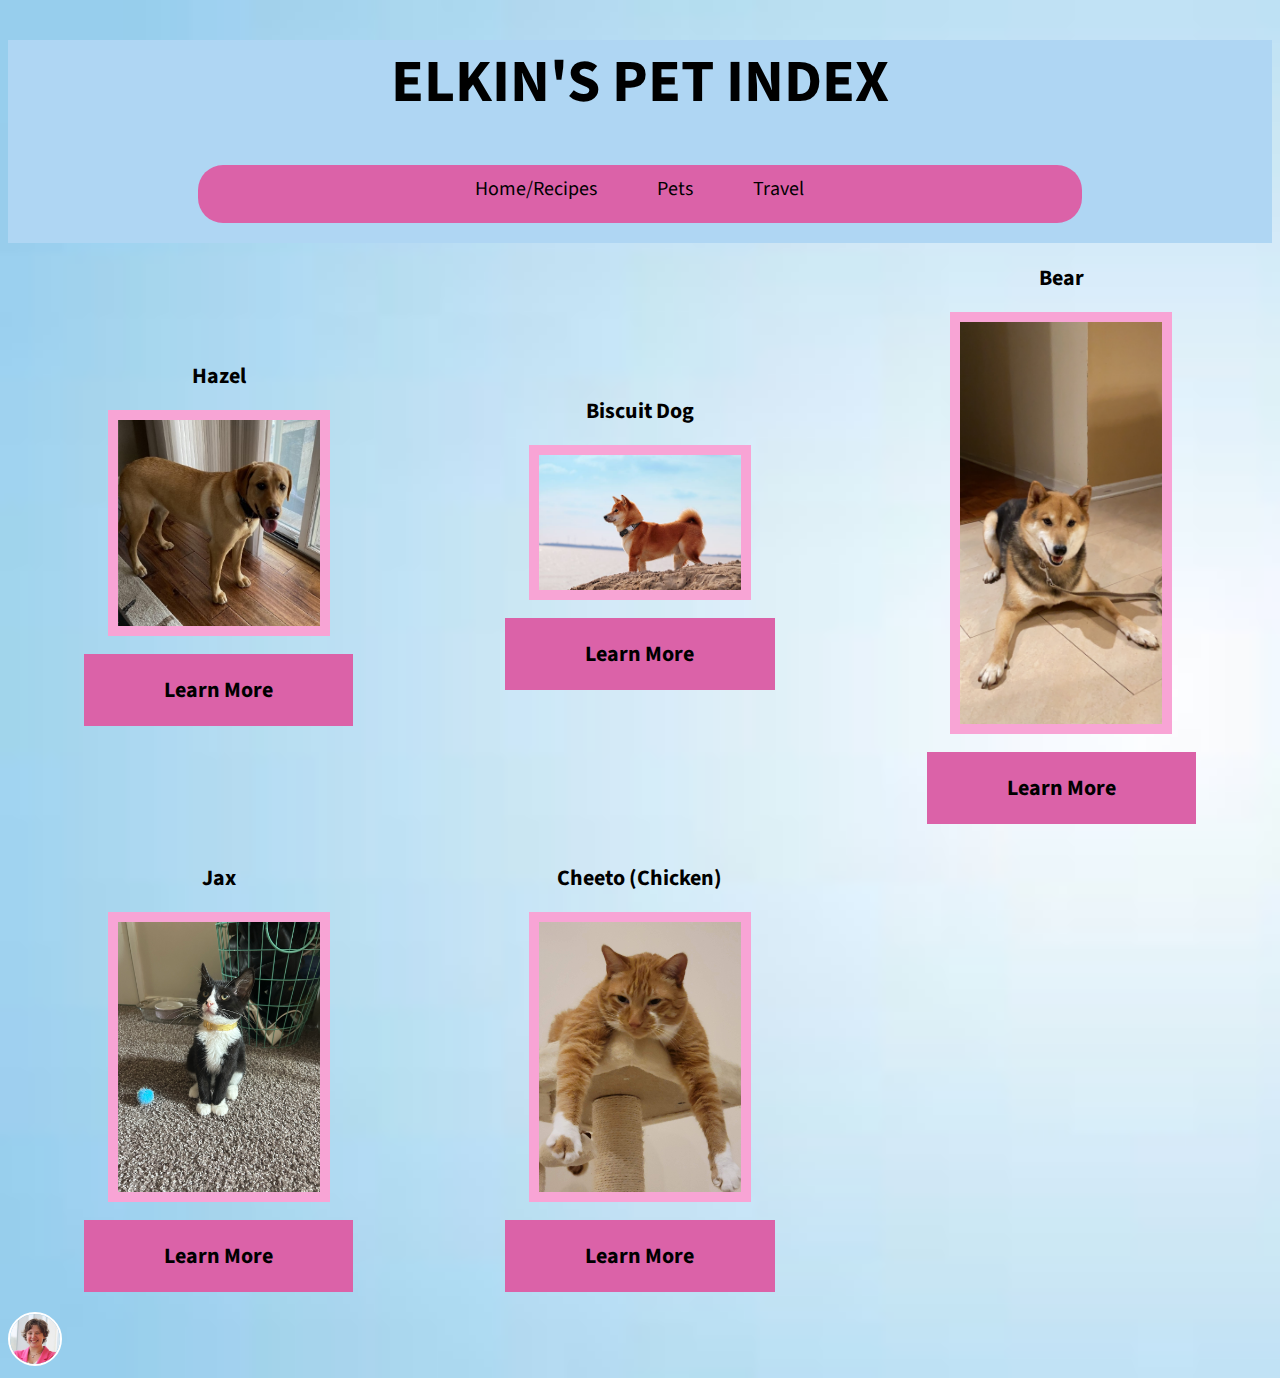
<file: pets.html>
<!DOCTYPE html>
<html lang="en">

<head>
    <!-- <link rel="stylesheet" href="css/reset.css">
    <link rel="stylesheet" href="css/style.css"> -->
    <meta charset="UTF-8">
    <meta http-equiv="X-UA-Compatible" content="IE=edge">
    <meta name="viewport" content="width=device-width, initial-scale=1.0">
    <link href='https://fonts.googleapis.com/css?family=Source+Sans+Pro' rel='stylesheet' type='text/css'>
    <link rel="resetsheet" href = "css/reset.css">
    <link rel="stylesheet" href="css/style.css">
    <title>Pets</title>
</head>

<body>
    <div class = "headerBar">
        <span onclick="openNav()">&#9776; </span>
        <header>
            <h1>Elkin's Pet Index</h1>
        </header>
        <div id="ThreeBarNav" class = "sidenav">
            <a href="javascript:void(0)" class = "exitButton" onclick="exitNav()">&times;</a>
            <a href = "#main" tabindex = "1" id = "skip">Skip to Main Content</a>
            <a href="index.html">Home/Recipes</a>
            <a id = "on" href="pets.html">Pets</a>
            <a href="travel.html">Travel</a>
        </div>

    </div>


    <div id = "main">
        <div class = "page">       
            <h2>Hazel</h2>

            <img class = "thumbnail" src="images/hazel.jpg" alt="Yellow Labrador retriever standing in front of a glass door." width="400">
            <br>
            <button type="button" class="collapsible" >Learn More</button>
            <div class = "section">

                <p>Hazel is a year-old yellow Labrador retriever that enjoys long walks 
                    and playing catch (in or out of the water). She has a lot of energy, 
                    so she gets restless if she does not have enough exercise. Hazel loves 
                    meeting new people and seeing old friends. She likes to jump on people, 
                    but she is friendly and does not mean any harm.</p>
    
                <p>Hazel will eat anything and everything. Like most Labrador retrievers, 
                    she loves food and will eat things that are not actually edible. Some 
                    of the things that Hazel has chewed on include hand towels, blankets, 
                    Apple Airpods, and Halloween decorations. She also loves to eat human 
                    food such as lettuce.</p>
    
                <h3>Photo Gallery</h3>
                <div class = "images"> 
                    <img src="images/hazel_treats.jpg" alt="Yellow Labrador retriever standing in front of the cabinet that contains their treats." width="200">
    
                    <img src="images/hazel_running.png" alt="Yellow Labrador retriever runs while carrying a tennis ball." width="200">
        
                    <img src="images/hazel_outside.jpg" alt="Yellow Labrador retriever sits on a dog bed outside." width="200">
        
                    <img src="images/hazel_sleeping.png" alt="Yellow Labrador retriever sleeps on a couch." width="200">
                </div>
                <h3>Likes</h3>
                <ul>
                    <li>Hazel likes to swim and catch her stick in the water.</li>
                    <li>Hazel likes to go on long walks.</li>
                    <li>Hazel likes tough chewing toys.</li>
                </ul>
            </div>
            <!--Hailey Hartz -->
        </div>
        <div class = "page">
            <h2>Biscuit Dog</h2>

            <img class = "thumbnail" src = "images/biscuit1.jpeg" alt="Shiba inu sitting in front of pond with stones in the background" width="400">
            <br>
            <button type="button" class="collapsible" >Learn More</button>
            <div class = "section">
                <p>Biscuit is a 2 year old shiba inu dog. Shiba inus are energetic and playful dogs. Biscuit enjoys running outside in circles and then laying down in the grass in the sun for hours. He also likes going for occasional swims.</p>
                <p>As energetic as Biscuit is, he also likes to relax. He loves to sleep in his dog bed and watch Netflix with his owners. His favorite treat are apples.</p>
        
                <h3>Photo Gallery</h3>
                <div class = "images"> 
                    <img src="images/biscuit2.jpeg" width ="200" alt = "Biscuit standing in the sunlight">
                    <img src="images/biscuit3.jpeg" width ="200" alt = "Biscuit smiling for the camera">
                    <img src="images/biscuit4.jpeg" width ="200" alt = "Biscuit standing near the road">
                    <img src="images/biscuit5.jpeg" width ="200" alt = "Biscuit sleeping">
                </div>
                <h3>Likes</h3>
                <ul>
                    <li>Going for walks</li>
                    <li>Swimming</li>
                    <li>Apples</li>
                </ul>
            </div>
        </div>
        <div class = "page">
            <h2>Bear</h2>

            <img class = "thumbnail" src = "images/bear.JPG" alt="A fluffy black, white, and tan Shiba Inu with pointed ears named Bear." width="400">
            <br>
            <button type="button" class="collapsible" >Learn More</button>
            <div class = "section">
                <p>Bear is a lazy, food-loving dog that is sometimes playful. His favorite activity is lying in the sun on his side and lounging. He enjoys playing with his toys and loves to fetch them when you throw them, but eventually, he gets bored and just stops fetching them and lays down.</p>
                <p>Bear is also scared of a lot of things. He doesn’t like water (showers and even rain) or getting his nails clipped, and he’s sometimes even so lazy that he’ll just stop walking and sit down until you turn around and go back home. </p>
        
                <h3>Photo Gallery</h3>
                <div class = "images">
                    <img src="images/bear_squish.JPG" width ="200" alt = "Bear is laying on his back with a squished face">
                    <img src="images/bear_leash.jpeg" width ="200" alt = "Bear on his back fighting with his leash">
                    <img src="images/bear_lazy.JPG" width ="200" alt = "Bear taking a break under a tree during a walk">
                    <img src="images/bear_sunbathing.jpeg" width ="200" alt = "Bear sitting under a window in the sun">
                </div>
                <h3>Likes</h3>
                <ul>
                    <li>Food</li>
                    <li>Laying in Bed</li>
                    <li>Fetch</li>
                </ul>
            </div>
        </div>
        <div class = "page">
            <h2>
                Jax
            </h2>
            <img class = "thumbnail" width="400" src="images/Jax.jpg" alt="A black and white kitten sitting down and wearing a yellow collar.">
            <br>
            <button type="button" class="collapsible" >Learn More</button>
            <div class = "section">
                <p>
                    Jax is a kitten, about five months old that I found this summer at a gas station while traveling to Marquette, Michigan. He was scared and malnourished, crying in the parking lot. I took him with me and after some healthy meals and a trip to the vet he is doing great!
                </p>
                <p>
                    My roommates and I just recently moved and Jax has been having a hard time getting used to the large house since we were previously living in a small apartment. Jax is incredibly playful and loves to run around, but when he is sleepy he is happy to be held. 
                </p>
                <h3>
                    Photo Gallery
                </h3>
                <div class = "images">
                    <img width="200" src="images/JaxandMax.jpg" alt="Black and white kitten standing on the driver’s arm while on a road trip.">
                    <img width="200" src="images/JaxHarlowLake.jpg" alt="Black and white kitten on a leash standing on a rock above a lake.">
                    <img width="200" src="images/JaxSleeping.jpg" alt="Black and white kitten sleeping on a windowsill.">
                    <img width="200" src="images/JaxDashboard.jpg" alt="Black and white kitten lying on the dashboard of a car while crossing the Mackinac Bridge.">
                </div>
                <h3>
                    Likes
                </h3>
                <ul>
                    <li> Toys </li>
                    <li> Going outside </li>
                    <li> Attention </li>
                </ul>
                <!-- Grace Jermstad -->
            </div>
        </div>
        <div class = "page">
            <h2>
                Cheeto (Chicken)
            </h2>
            <img class = "thumbnail" width="400" src="images/cheeto_cattree.jpg" alt="Orange cat hanging paws off a cat tower">
            <br>
            <button type="button" class="collapsible" >Learn More</button>
            <div class = "section">
                <p>
                    Cheeto is a cat who likes to eat a lot and play a lot. He has an obsession with his grandpa (human) and tries to get outside every single day. If he isn’t causing problems, he is usually hiding in a seven foot tall cat tree and sleeping. 
                </p>
                <p>
                    Another name for Cheeto is Chicken, because sometimes he sits very scrunched up and ends up looking like a rotisserie chicken. He was nicknamed this by one of his friends, and now he understands it as his own name. He is about six years old and still acts like a younger cat, despite being middle-aged.
                </p>
                <h3>
                    Photo Gallery
                </h3>
                <div class = "images">
                    <img width="200" src="images/cheeto_carpet.jpg" alt="Cheeto laying sideways on the carpet">
                    <img width="200" src="images/cheeto_moon.jpg" alt="Cheeto lying in the sun in a half moon crescent shape">
                    <img width="200" src="images/cheeto_boxes.jpg" alt="Cheeto lying on boxes with one leg hanging off.">
                    <img width="200" src="images/cheeto_attack.jpg" alt="Cheeto attacking a hand trying to pet him.">
                </div>
                <h3>
                    Likes
                </h3>
                <ul>
                    <li>
                        Treats
                    </li>
                    <li>
                        Exploring
                    </li>
                    <li>
                        My Dad
                    </li>
                </ul>
            <!-- Divya Shankar -->
            </div>
        </div>
    </div>
    <footer>
        <a href="https://www.linkedin.com/in/elena-elkin" target="_blank" rel="noopener noreferrer">
            <img src="../images/linkedin-icon.jpg" alt="LinkedIn Profile">
        </a>
    </footer>
    <script>
        function openNav() {
          document.getElementById("ThreeBarNav").style.width = "300px";
        }
    </script>
    <script> function exitNav() {
        document.getElementById("ThreeBarNav").style.width = "0";
      }
    </script>
    <script> var collapse = document.getElementsByClassName("collapsible");
        for (var i = 0; i < collapse.length; i++) {
        collapse[i].addEventListener("click", function() {
            var section = this.nextElementSibling;
            if (section.style.display === "block") {
                section.style.display = "none";
            } 
            else {
                section.style.display = "block";
            }
        });
        } 
    </script>
</body>
</html>
</file>
<file: css/style.css>
body {
        background-image: url('../images/backgroundimg.jpg');
        background-size: cover;
    }
    .page {
        width: 80%;
        margin: auto;
        padding-bottom: 20px;
        top: 0px;
    }

    header {
        font-size: 30px;
        font-family: 'Source Sans Pro', sans-serif;
        text-transform: uppercase;
        color: black;
        margin: auto;
        width: 75%;
    }
    .collapsible {
        font-family: 'Source Sans Pro', sans-serif;
        background-color: rgb(219, 98, 168); 
        color: black;
        font-weight: bold;
        cursor: pointer;
        padding: 20px;
        border: none;
        outline: none;
        font-size: 15px;
        text-align: center; 
        display:block; 
        margin-left:auto;
        margin-right:auto; 
        width:80%;
    }
    h1 {
        width: 90%;
        text-align: center;
    }

    h2 {
        font-family: 'Source Sans Pro', sans-serif;
        text-align: center;
        text-transform: capitalize;
    }
    
    h3 {
        font-family: 'Source Sans Pro', sans-serif;
    }

    .section {
        padding: 30px 30px;
        display: none;
        overflow: hidden;
        background-color:rgb(255, 226, 243); 
    }
    
    .thumbnail {
        display: block;
        border: 10px solid rgb(248, 164, 213);
        margin-left: auto;
        margin-right: auto;
        width: 60%;
    }

    p {
        font-family: 'Source Sans Pro', sans-serif;
    }

    .section li {
        list-style-type: none;
        font-family: 'Source Sans Pro', sans-serif;
    }
    .section li:before {
        content: '\1F497';
        margin-left: -20px; 
        margin-right: 10px;
    }

    #skip {
        position: absolute;
        margin-top: -9999px; /* Move off-screen when not in focus */
    }
    #skip:focus {
        margin-top: -40px;

    }
    *:focus {
        border: 3px solid blue;
    }
    .on {
        color: rgb(255, 255, 255);
    }
    .images {
        display: grid;
        justify-content: center;
        align-items: center;
        grid-template-columns: 1fr 1fr;
    }
    .images img{
        border: 3px solid white;
        margin: 10px;
        width: 90%;
    }

    footer a img{
        width: 50px;
        height: 50px;
        border-radius: 100%;
        border: 2px solid white;

    }


@media (prefers-reduced-motion: reduce) {
    .sidenav {
        transition: 0s;
    }
    .sidenav a {
        transition: 0s;
    }
    .gif {
        animation: none;
        display:none;
    }
}
@media only screen and (max-width: 599px) {
    .sidenav {
        width: 0;
        position: fixed;
        top: 0;
        left: 0;
        background-color: rgb(219, 98, 168); 
        overflow-x: hidden;
        transition: 0.3s;
        padding-top: 60px;
        padding-bottom: 40px;
    } 

    #on {
        color: rgb(48, 0, 28);
        font-weight: bolder;
    }
    .sidenav .exitButton {
        position: absolute;
        top: 0;
        right: 25px;
        font-size: 36px;
        margin-left: 50px;
    }

    .headerBar{
        display:flex;
        justify-content:space-between;
        align-items:center; 
    }
    span {
        font-size: 50px;
        color: rgb(219, 98, 168); 
        text-align: center;
    }
    .sidenav a {
        padding: 8px 8px 8px 30px;
        text-decoration: none;
        font-family: 'Source Sans Pro', sans-serif;
        font-weight: normal;
        font-size: 25px;
        color: black;
        display: block;
        transition: 0.2s;
    }
}

@media only screen and (min-width: 600px) {
    #main {
        display: grid;
        grid-template-columns: 1fr 1fr;
        margin: auto;
    }

    .collapsible {
        font-size: 22px;
    }
    h1 {
        width: 100%;
    }
    h2 {
        font-size: 30px;
    }
    p, li{
        font-size: 24px;
    }
    .headerBar{
        position: sticky; 
        top:0;
        width:100%;
        padding: 0px 0px 20px;
        z-index:100;
        background-color: #afd6f3;
    }
    span {
        display: none;
    }
    .sidenav {
        background-color: rgb(219, 98, 168); 
        width: 70%;
        margin: auto;
        border-radius: 25px;
        text-align: center;
        padding: 10px 0 20px;
        overflow: hidden; 
        display: flex; 
        justify-content: center; 
    }
      
    .sidenav a {
        float: left; 
        color: black;
        font-family: 'Source Sans Pro', sans-serif;
        text-decoration: none;
        margin: 0 30px;
        font-size: 20px;
        
    }
    .sidenav .exitButton {
        display: none;
    }

}

@media screen and (min-width: 768px) {
    .sidenav a:hover {
        color: #f1f1f1;
    } 
    .active, .collapsible:hover {
        background-color: rgb(248, 164, 213);
    }
}

@media screen and (min-width: 992px) {
    #main {
        grid-template-columns: 1fr 1fr 1fr;
    }
    h2 {
        font-size: 22px;
    }
    p, li{
        font-size: 18px;
    }
    .thumbnail:hover {
        transform: scale(1.4);
    }
    footer a img:hover {
        transform: scale(1.5)
    }
}
</file>
